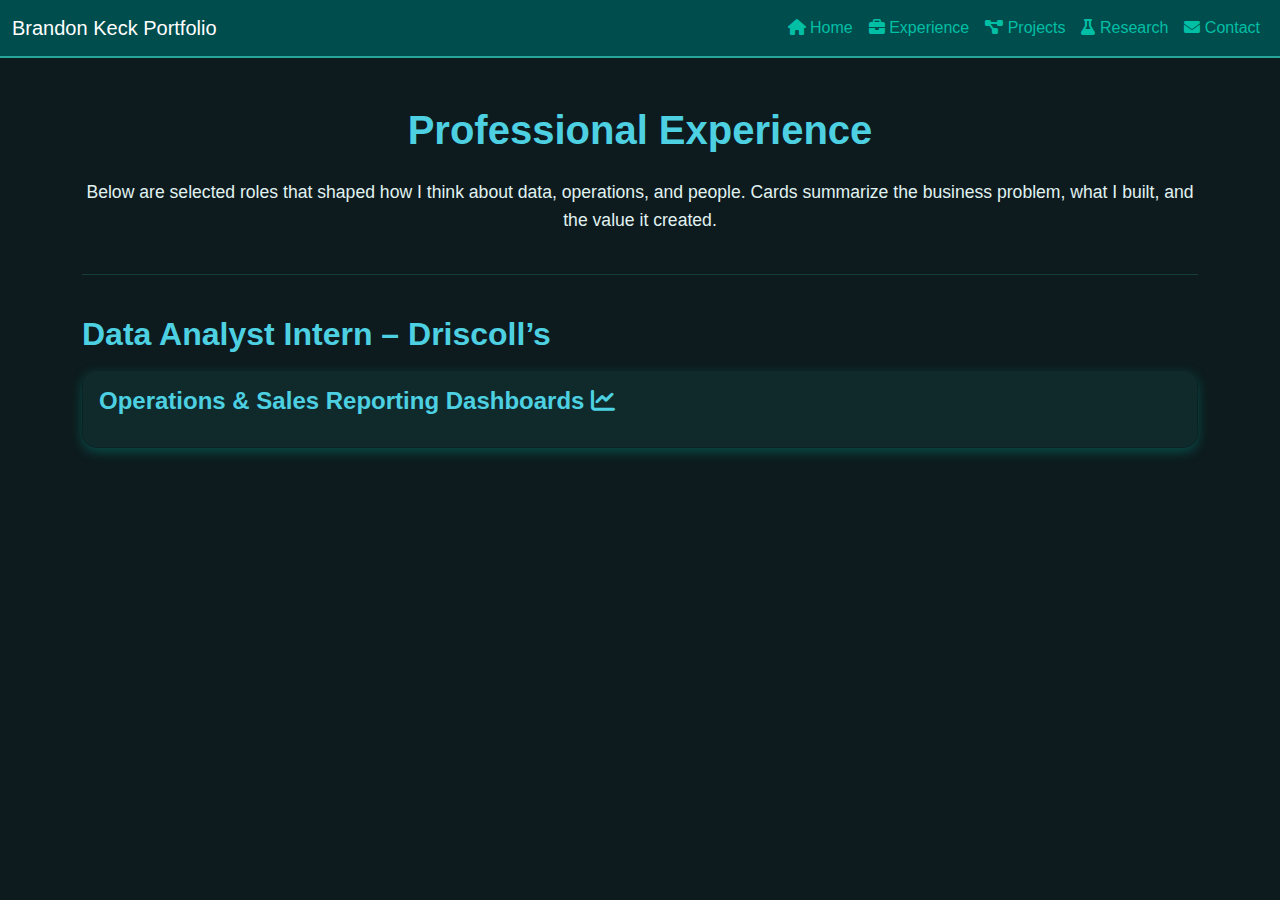
<file: employment.html>
<!DOCTYPE html>
<html lang="en">
<head>
    <meta charset="UTF-8">
    <meta name="viewport" content="width=device-width, initial-scale=1">
    <title>Employment - Brandon Keck</title>
    <link href="https://cdn.jsdelivr.net/npm/bootstrap@5.3.2/dist/css/bootstrap.min.css" rel="stylesheet">
    <link rel="stylesheet" href="assets/css/style.css">
    <link rel="stylesheet" href="https://cdnjs.cloudflare.com/ajax/libs/font-awesome/6.4.0/css/all.min.css">
</head>
<body>

<!-- Navbar -->
<nav class="navbar navbar-expand-lg navbar-dark sticky-top" style="background-color:#222;">
    <div class="container-fluid">
      <a class="navbar-brand" href="index.html">Brandon Keck Portfolio</a>
      
      <!-- Toggler button -->
      <button class="navbar-toggler" type="button" data-bs-toggle="collapse" data-bs-target="#navbarNav"
        aria-controls="navbarNav" aria-expanded="false" aria-label="Toggle navigation">
        <span class="navbar-toggler-icon"></span>
      </button>
  
      <!-- Collapsible content -->
      <div class="collapse navbar-collapse" id="navbarNav">
        <ul class="navbar-nav ms-auto">
          <li class="nav-item"><a class="nav-link" href="index.html"> <i class="fas fa-home"></i> Home</a></li>
          <li class="nav-item"><a class="nav-link active" href="employment.html"> <i class="fa-solid fa-briefcase"></i> Experience</a></li>
          <li class="nav-item"><a class="nav-link" href="projects.html"> <i class="fas fa-project-diagram"></i> Projects</a></li>
          <li class="nav-item"><a class="nav-link" href="research.html"> <i class="fa-solid fa-flask"></i> Research</a></li>
          <li class="nav-item"><a class="nav-link" href="contact.html"> <i class="fas fa-envelope"></i> Contact</a></li>
        </ul>
      </div>
    </div>
</nav>

<div class="container mt-5">
    <h2 class="text-center mb-4">Professional Experience</h2>
    <p class="text-center">
        Below are selected roles that shaped how I think about data, operations, and people.  
        Cards summarize the business problem, what I built, and the value it created.
    </p>
    <hr style="border-color:#26a69a; margin:40px 0;">

    <!-- Driscoll's -->
    <h3 class="mb-3">Data Analyst Intern – Driscoll’s</h3>
    <div class="row gy-3">
        <div class="col-12">
            <div class="card p-3 position-relative project-card" style="margin-bottom:20px;">
                <div class="row g-0 align-items-center">
                    <div class="col-md-7 content">
                        <h4>Operations & Sales Reporting Dashboards <i class="fa-solid fa-chart-line"></i></h4>
                        <p>
                            <strong>
</file>
<file: assets/css/style.css>
body {
    background-color: #0d1b1e; /* deep teal background */
    color: #e0f2f1; /* light teal text */
    font-family: 'Segoe UI', Roboto, sans-serif;
    margin: 0;
    padding: 0;
}

html, body {
    height: 100%;
    margin: 0;
    background-color: #0d1b1e; /* dark teal */
    cursor: default;
    overflow-x: hidden;
}

/* Navbar */
.navbar {
    background-color: #004d4d !important; 
    border-bottom: 2px solid #26a69a;
}

/* Headings */
h1, h2, h3, h4 {
    color: #4dd0e1; 
    font-weight: 600;
}

p {
    font-size: 18px;
    line-height: 1.6;
}

h1 { font-size: 4rem; }
h2 { font-size: 2.5rem; }
h3 { font-size: 2rem; }
p { font-size: 1.1rem; line-height: 1.6; }

/* Cards */
.card {
    background-color: #102a2c !important; 
    border-radius: 15px;
    box-shadow: 0 4px 12px rgba(0, 150, 136, 0.4);
    transition: transform 0.2s ease-in-out;
}
.card:hover {
    transform: translateY(-5px);
    transition: 0.2s ease-in-out;
}

/* Links */
a, .nav-link {
    color: #80cbc4;
    transition: color 0.2s;
}
a:hover, .nav-link:hover {
    color: #4dd0e1 !important;
}

#typed-output {
    font-size: 1.5rem;
    border-right: 2px solid #00bfa5;
    padding-right: 5px;
    white-space: nowrap;
}

/* Bullets */
ul li {
    color: #e0f2f1;
    line-height: 1.5;
}

/* Muted small text */
.card small.text-muted {
    color: #b0bec5 !important;
}

ul {
    padding-left: 20px;
}

li a {
    color: #00bfa5 !important;
    text-decoration: underline;
}
li a:hover {
    color: #1de9b6 !important;
}

.card { color: #e0f2f1; }

/* Inline content links */
.content a:link,
.content a:visited { 
    color: #00bfa5; 
    text-decoration: underline; 
}
.content a:hover,
.content a:active { 
    color: #1de9b6; 
}

.card a:not(.stretched-link) {
    position: relative;
    z-index: 1;
}

/* Tech Stack */
.tech-section {
    text-align: center;
    margin-bottom: 40px;
}

.tech-title {
    margin-bottom: 15px;
}

.tech-icons {
    display: flex;
    flex-wrap: wrap;
    justify-content: center;
    gap: 12px;
}

.tech-icon {
    width: 60px; 
    height: 60px;
    display: inline-flex; 
    align-items: center; 
    justify-content: center;
    margin: 6px;
}

.tech-icon i { 
    font-size: 42px;
    line-height: 1;
}

.tech-icon img { 
    max-height: 40px;  
    width: auto; 
    display: block; 
}

/* Image container */
.image-container {
    overflow: hidden;
    display: inline-block;
    width: 100%;
}

/* Graduation photos */
.grad-photo {
    max-height: 450px;
    width: auto;      
    object-fit: contain;
    border-radius: 15px !important;
}

/* Degree photos */
.degree-photo {
    max-height: 220px;
    width: auto;
    object-fit: contain;
    border-radius: 15px !important;
}

/* Mobile adjustments */
@media (max-width: 767px) {
    .card img {
        max-height: 180px;
        width: auto;
        object-fit: contain;
    }

    .grad-photo {
        max-height: 400px;
    }

    .degree-photo {
        max-height: 180px;
    }
    
    h1 {
        font-size: 2.2rem;
    }
    
    h3 {
        font-size: 1.5rem;
    }
    
    p.lead {
        font-size: 1rem;
        line-height: 1.4;
    }
}

/* Keep badges above stretched links */
.badge {
    position: relative;
    z-index: 5;
}

.education-section .row img {
    display: block;
    margin: 0 auto;
}
</file>
